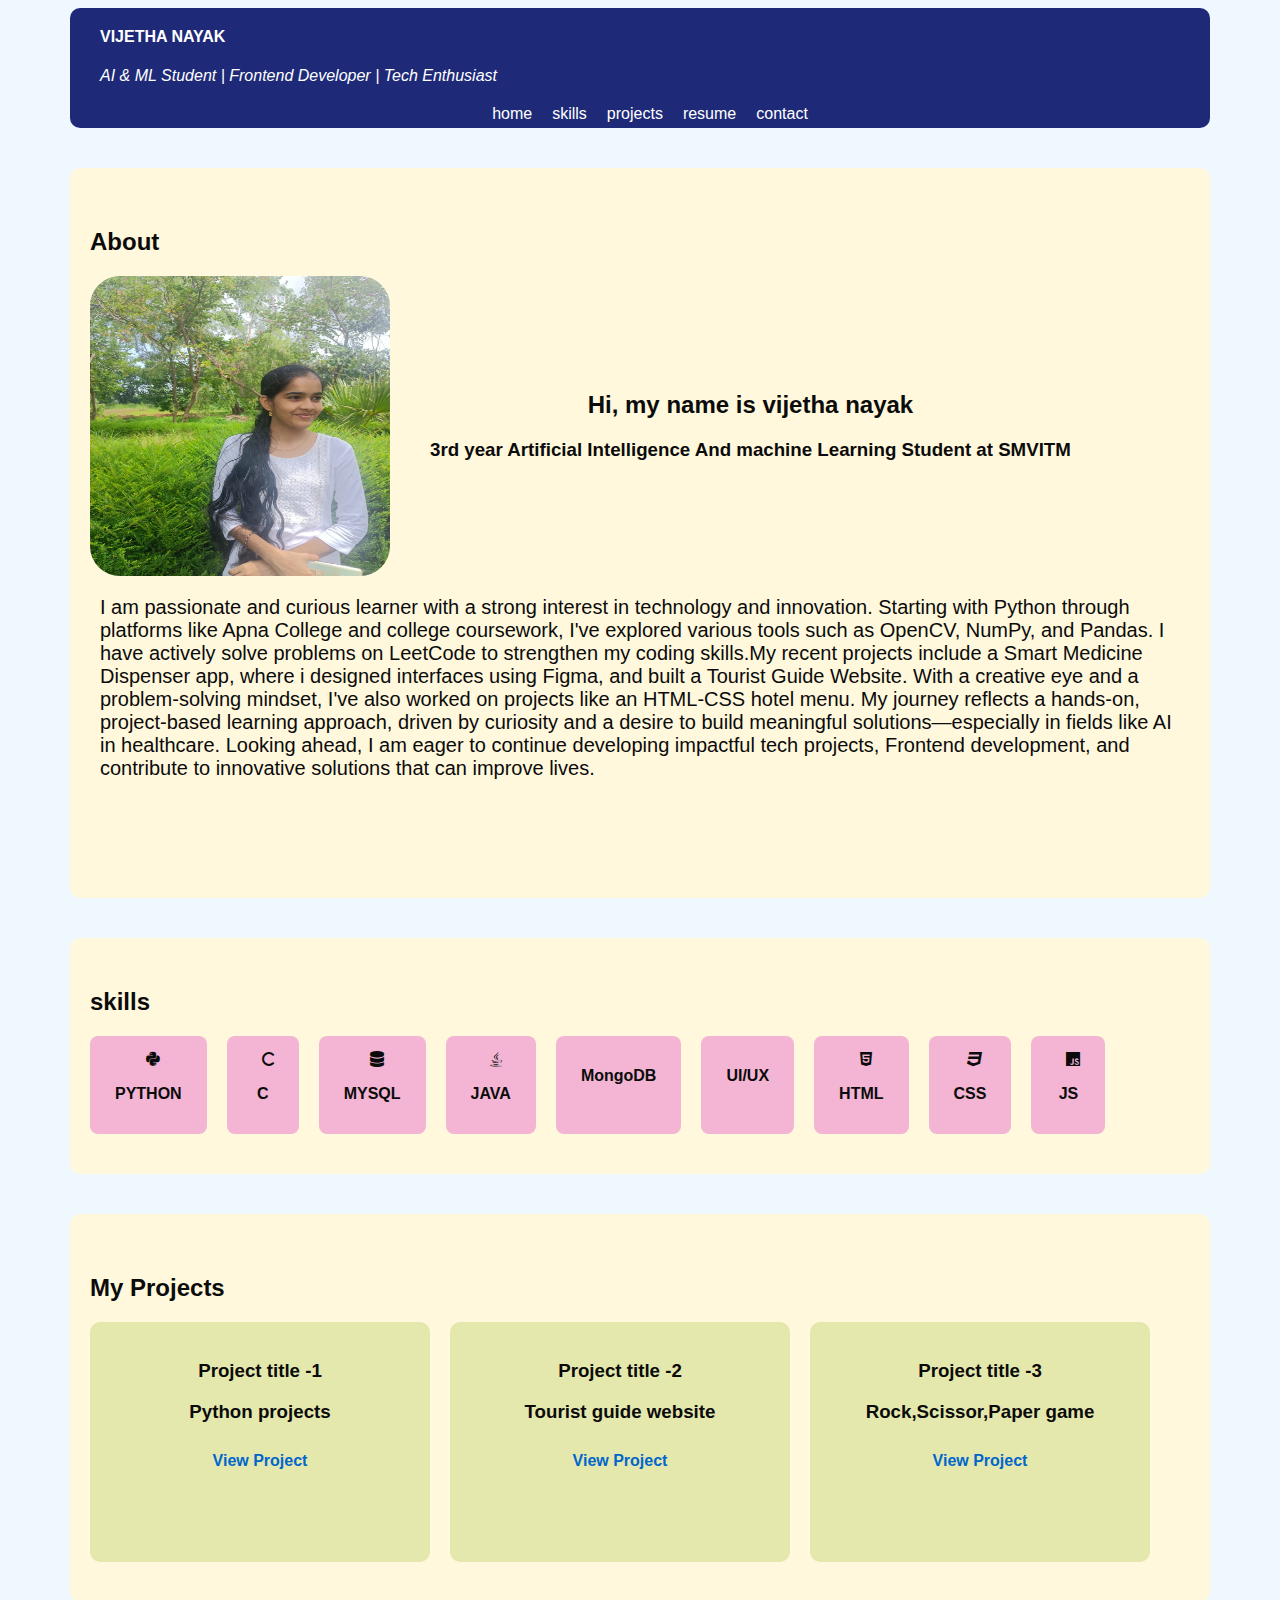
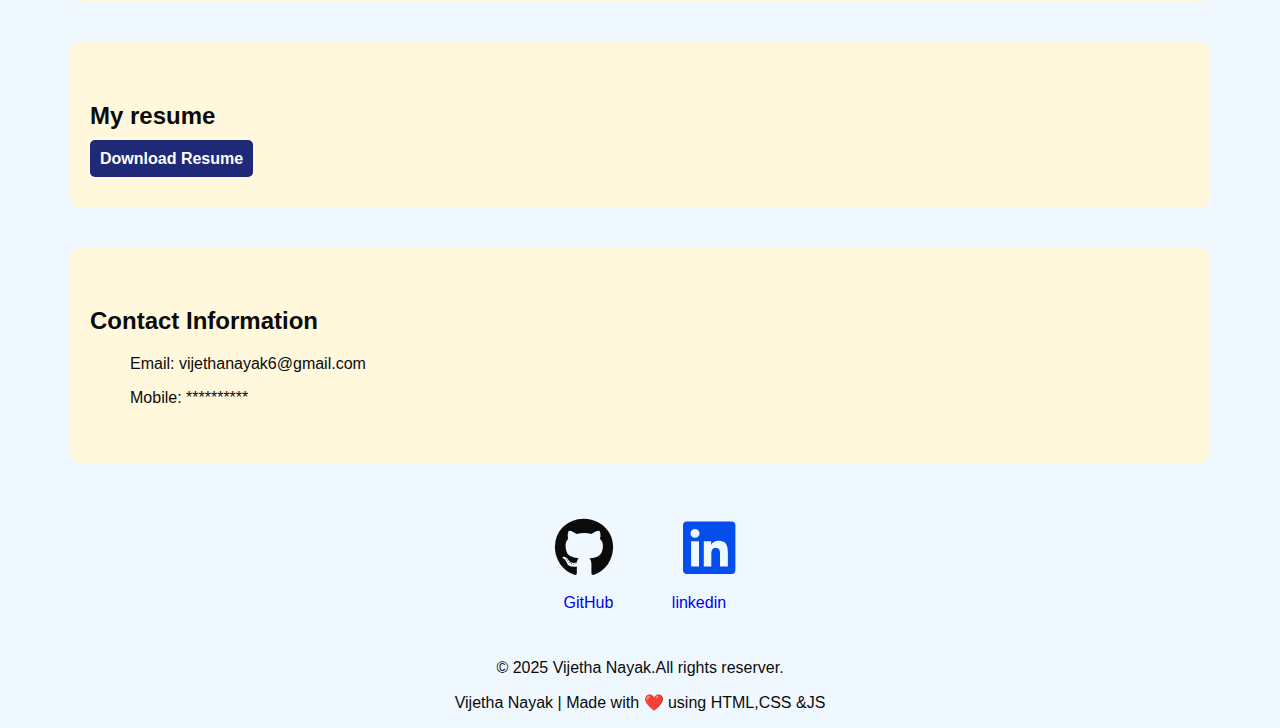
<file: index.html>
<!DOCTYPE html>
<html lang="en">

<head>
    <meta charset="UTF-8">
    <meta name="viewport" content="width=device-width, initial-scale=1.0">
    <title>PORTFOLIO</title>
    <link rel="stylesheet" href="port1.css">
    <link rel="stylesheet" href="https://cdnjs.cloudflare.com/ajax/libs/font-awesome/6.4.0/css/all.min.css">
</head>

<body>
    <header>
            <h4>VIJETHA NAYAK</h4>
            <i>AI & ML Student | Frontend Developer | Tech Enthusiast</i>
        <nav>
            <ul>
                <li><a href="#home" >home</a></li>
                <li><a href="#skills" >skills</a></li>
                <li><a href="#projects" >projects</a></li>
                <li><a href="#resume" >resume</a></li>
                <li><a href="#contact" >contact</a></li>
            </ul>
        </nav>
    </header>
    <section id="home">
         <h2>About </h2>
        <div class="about">
            <img src="vij.jpg" alt="Image">
            <div class="about-text">
                <h2> Hi, my name is vijetha nayak </h2>
                <h3> 3rd year Artificial Intelligence And machine Learning Student at SMVITM</h3>
            </div>
        </div>
        <p>I am passionate and curious learner with a strong interest in technology and innovation. Starting with Python
            through platforms like Apna College and college coursework, I've explored various tools such as OpenCV,
            NumPy, and Pandas. I have actively solve problems on LeetCode to strengthen my coding skills.My recent
            projects include a Smart Medicine Dispenser app, where i designed interfaces using Figma, and 
            built a Tourist Guide Website. With a creative eye and a problem-solving mindset, I've also worked on
            projects like an HTML-CSS hotel menu. My journey reflects a hands-on, project-based learning approach,
            driven by curiosity and a desire to build meaningful solutions—especially in fields like AI in healthcare.
            Looking ahead, I am eager to continue developing impactful tech projects, Frontend development, and
            contribute to innovative solutions that can improve lives.</p>
    </section>
    <section id="skills">
        <h2 class="skills">skills</h2>
        <div class="grid">
            <div class="skill">
                <i class="fa-brands fa-python"></i>
                <p>PYTHON</p>
            </div>
            <div class="skill">
                <i class="fa-solid fa-c"></i>
                <p>C</p>
            </div>
            <div class="skill">
                <i class="fa-solid fa-database"></i>
                <p>MYSQL</p>
            </div>
            <div class="skill">
                <i class="fa-brands fa-java"></i>
                <p>JAVA</p>
            </div>
            <div class="skill">
                <p>MongoDB</p>
            </div>
            <div class="skill"><p>UI/UX</p></div>
            <div class="skill">
                <i class="fa-brands fa-html5"></i>
                <p>HTML</p></div>
            <div class="skill">
                <i class="fa-brands fa-css3"></i>
                <p>CSS</p></div>
            <div class="skill">
                <i class="fa-brands fa-js"></i>
                <p>JS</p></div>
        </div>
    </section>
    <section id="projects">
        <h2>My Projects</h2>
        <div class="projects"></div>
        <div class="grid">
            <div class="card">
                <h3>Project title -1</h3>
                <h3>Python projects</h3>
                <a href="Project1.html">View Project</a>
            </div>
            <div class="card">
                <h3>Project title -2</h3>
                <h3>Tourist guide website</h3>
                <a href="Project2.html">View Project</a>
            </div>
            <div class="card">
                <h3>Project title -3</h3>
                <h3>Rock,Scissor,Paper game</h3>
                <a href="Project3.html">View Project</a>
            </div>
        </div>
    </div>
    </section>
    <section id="resume">
        <div class="resume">
            <h2>My resume</h2>
            <a href="Resume.pdf" download class="rsm-btn">Download Resume</a>
        </div>
    </section>
    <section id="contact">
        <div class="contact-container">
            <h2>Contact Information </h2>
            <ul>Email: vijethanayak6@gmail.com</ul>
            <ul>Mobile: **********</ul>
        </div>
    </section>
    <footer>
        <div class="social">
            <div class="git">
                <a href="https://github.com/Vijetha6" target="_blank">
                    <i class="fa-brands fa-github"></i>
                    <p>GitHub</p>
                </a>
            </div>
            <div class="linkd">
                <a href="https://www.linkedin.com/in/vijethanayak6" target="_blank">
                    <i class="fa-brands fa-linkedin"></i>
                    <p>linkedin</p>
                </a>
            </div>
            </div>
        <p align="center">&copy; 2025 Vijetha Nayak.All rights reserver.</p>
        <p align="center">Vijetha Nayak | Made with ❤️ using HTML,CSS &JS</p>
    </footer>
    <script src="port.js"></script>
</body>
</html>
</file>
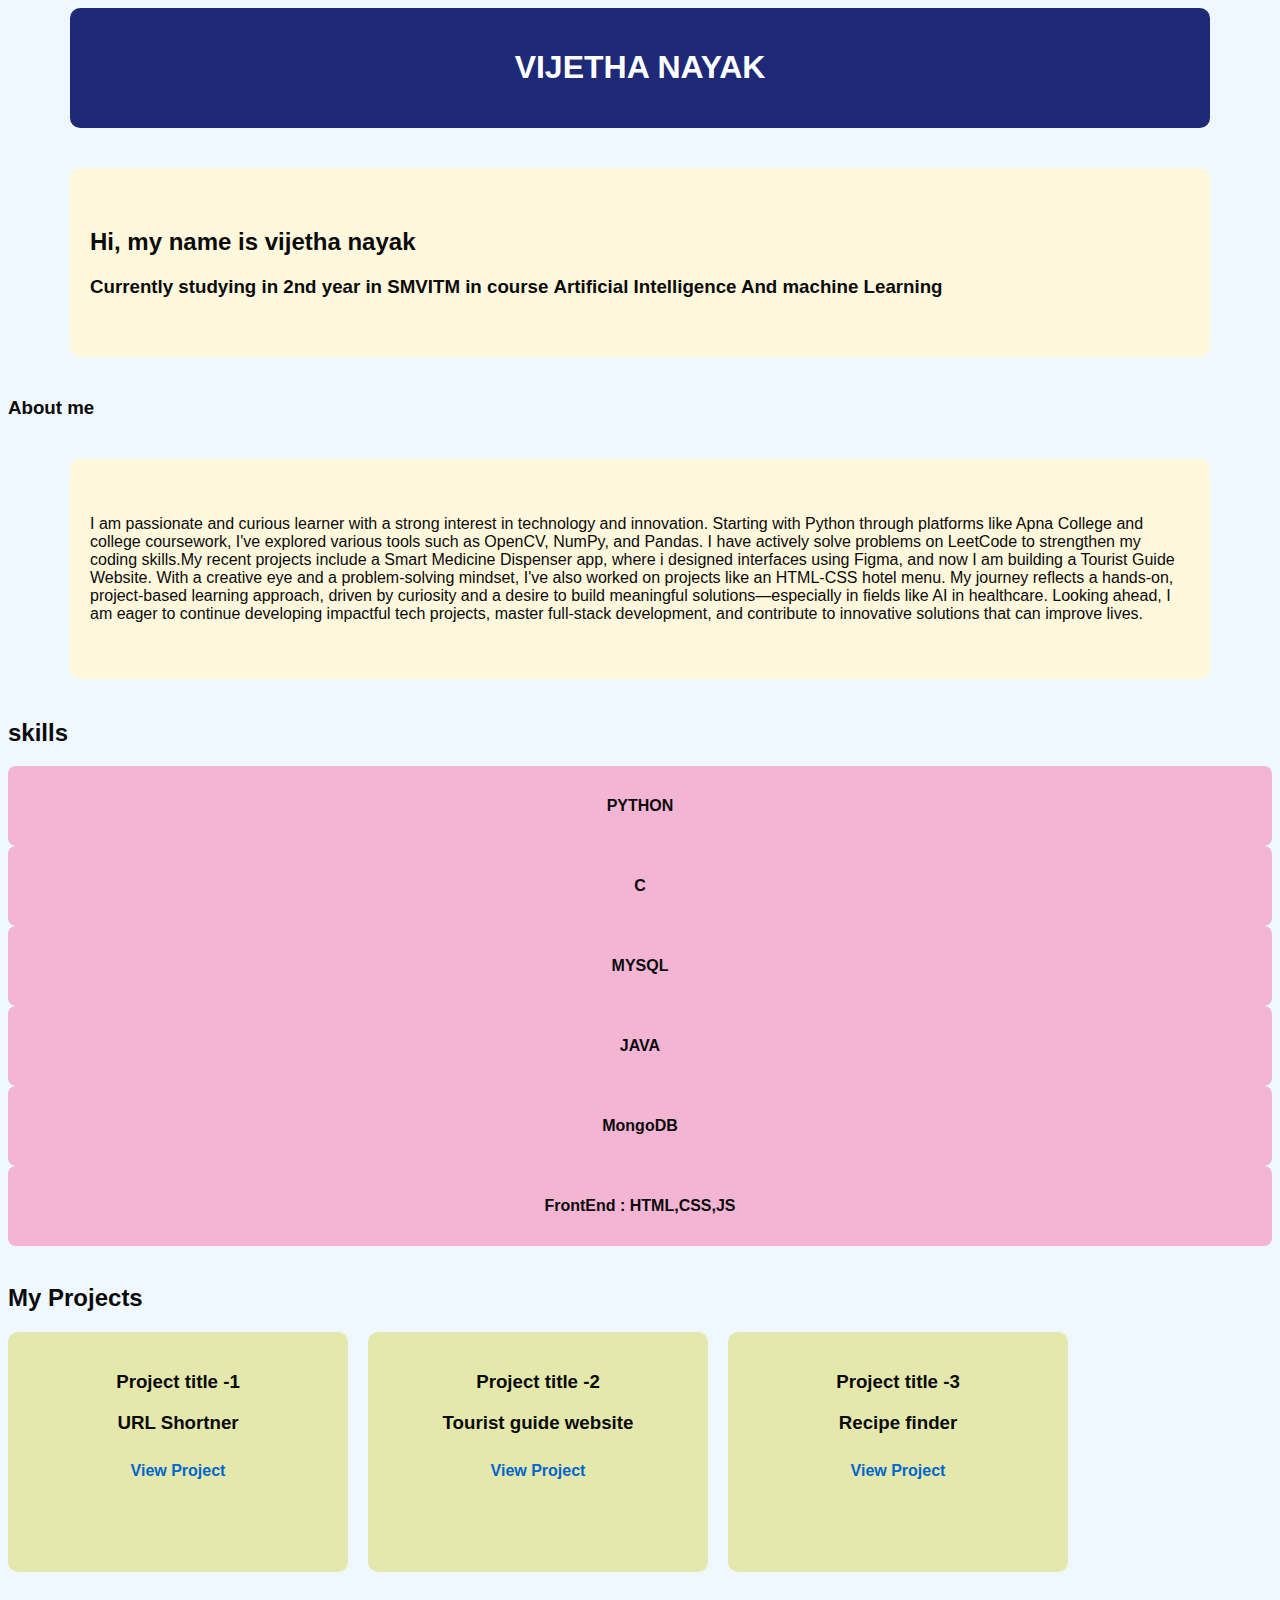
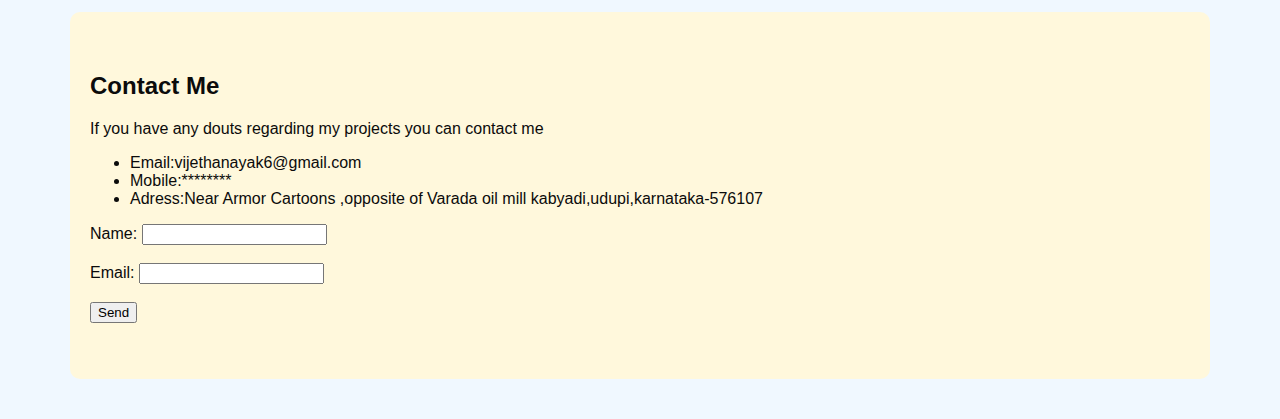
<file: port.html>
<!DOCTYPE html>
<html lang="en">
<head>
    <meta charset="UTF-8">
    <meta name="viewport" content="width=device-width, initial-scale=1.0">
    <title>port.com</title>
    <link rel="stylesheet" href="port1.css">
</head>
<body>
    <header>
        <h1 class="logo" align="center">VIJETHA NAYAK</h1>
        <ul class="nav">
            <li<a href="#Home"></a></li>
            <li<a href="#About"></a></li>
            <li<a href="#Projects"></a></li>
            <li<a href="#Contact"></a></li>
        </ul>
    </header>
    <section id="Home"class="section"> 
        <h2> Hi, my name is vijetha nayak </h2>
        <h3>Currently studying in 2nd year in <b>SMVITM</b> in course <b>Artificial Intelligence And machine Learning</b> </h3>
    </section>
    <h3><b>About me</b></h3>
    <section id="About" class="section">
        <p>I am passionate and curious learner with a strong interest in technology and innovation. Starting with Python through platforms like Apna College and college coursework, I've explored various tools such as OpenCV, NumPy, and Pandas. I have actively solve problems on LeetCode to strengthen my coding skills.My recent projects include a Smart Medicine Dispenser app, where i designed interfaces using Figma, and now I am building a Tourist Guide Website. With a creative eye and a problem-solving mindset, I've also worked on projects like an HTML-CSS hotel menu. My journey reflects a hands-on, project-based learning approach, driven by curiosity and a desire to build meaningful solutions—especially in fields like AI in healthcare. Looking ahead, I am eager to continue developing impactful tech projects, master full-stack development, and contribute to innovative solutions that can improve lives.</p>
    </section>
    <section id="Languages i know">
        <h2 style="text-align:center;"></h2>
        <h2>skills</h2>
        <div class="skills-container">
        <div class="skill">
            <p>PYTHON</p>
        </div>
        <div class="skill">
            <p>C</p>
        </div>
        <div class="skill">
            <p>MYSQL</p>
        </div>
        <div class="skill">
            <p>JAVA</p>
        </div>
        <div class="skill">
            <p>MongoDB</p>
        </div>
        <div class="skill">
            <p>FrontEnd : HTML,CSS,JS</p>
        </div>
        </div>
    </section>
    <br id="projects">
        <div class="container">
            <h2>My Projects</h2>
            <div class="grid">
                <div class="card">
                    <h3>Project title -1</h3>
                    <h3>URL Shortner</h3>
                    <a href="Project1.html">View Project</a>
                </div>
                <div class="card">
                    <h3>Project title -2</h3>
                    <h3>Tourist guide website</h3>
                    <a href="Project2.html">View Project</a>
                </div>
                <div class="card">
                    <h3>Project title -3</h3>
                    <h3>Recipe finder</h3>
                    <a href="Project3.html">View Project</a>
                </div>
            </div>
        </div>
    </section>
    <section id="contact">
        <div class="contact-container">
            <h2>Contact Me </h2>
            <p> If you have any douts regarding my projects you can contact me</p>
            <ul>
                <li>Email:vijethanayak6@gmail.com</li>
                <li>Mobile:********</li>
                <li>Adress:Near Armor Cartoons ,opposite of Varada oil mill kabyadi,udupi,karnataka-576107</li>
            </ul>
            <form id="contactForm">
            <label for="name">Name:</label>
            <input type="text" id="name" name="name"><br><br>
            <label for="email">Email:</label>
            <input type="email" id="email" name="email"><br><br>
            <button type="submit">Send</button>
        </form>
        <p id="formstatus"></p>
        </div>
    </section>
    <script src="port.js"></script>
</body>
</html>
</file>
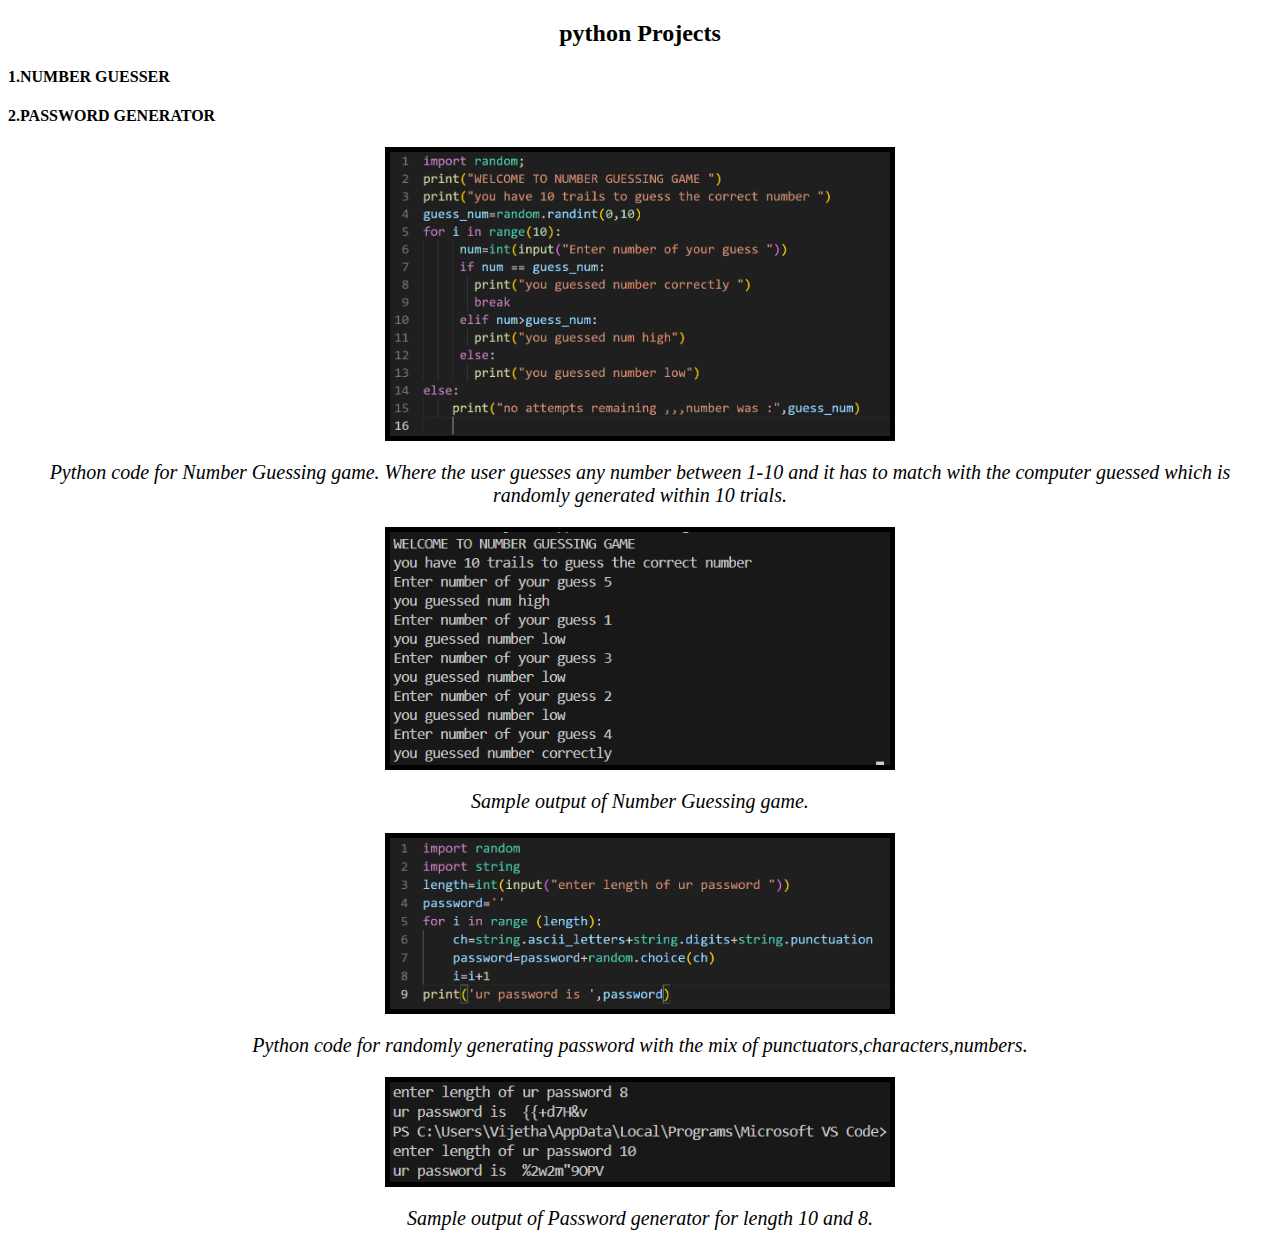
<file: Project1.html>
<!DOCTYPE html>
<html lang="en">
<head>
    <meta charset="UTF-8">
    <meta name="viewport" content="width=device-width, initial-scale=1.0">
    <title>Project1</title>
    <link rel="stylesheet" href="p1.css">
</head>
<body>
    <h2 align="center">python Projects</h2>
    <h4>1.NUMBER GUESSER</h4>
    <h4>2.PASSWORD GENERATOR</h4>
    <div class="img">
        <img class="imgs" src="num1.png" alt="Start page">
        <div class="text">Python code for Number Guessing game. Where the user guesses any number between 1-10 and it has to match with the computer guessed  which is randomly generated within 10 trials. </div>
        <img class="imgs" src="num2.png" alt="Win page">
        <div class="text">Sample output of Number Guessing game.</div>
        <img class="imgs" src="pas1.png" alt="Draw page">
        <div class="text">Python code for randomly generating password with the mix of punctuators,characters,numbers.</div>
        <img class="imgs" src="pas2.png" alt="Lose page">
        <div class="text">Sample output of Password generator for length 10 and 8.</div>
    </div>
</body>
</html>
</file>
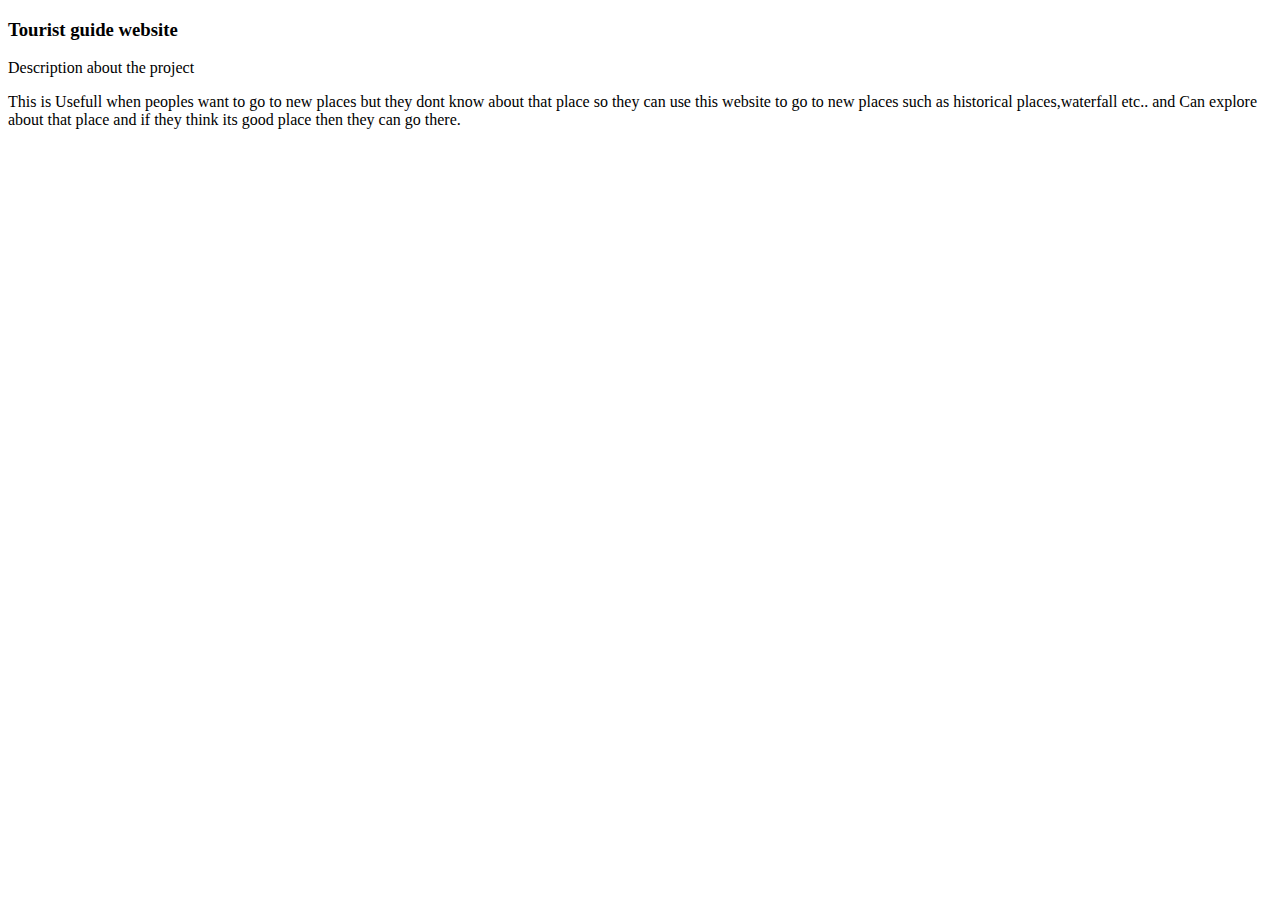
<file: Project2.html>
<!DOCTYPE html>
<html lang="en">
<head>
    <meta charset="UTF-8">
    <meta name="viewport" content="width=device-width, initial-scale=1.0">
    <title>project2</title>
</head>
<body>
    <h3>Tourist guide website </h3>
    <p>Description about the project</p>
    <p>This is Usefull when peoples want to go to new places but they dont know about that  place so they can use this website to go to new places such as historical places,waterfall etc.. and Can explore about that place and if they think its good place then they can go there.</p>
</body>
</html>
</file>
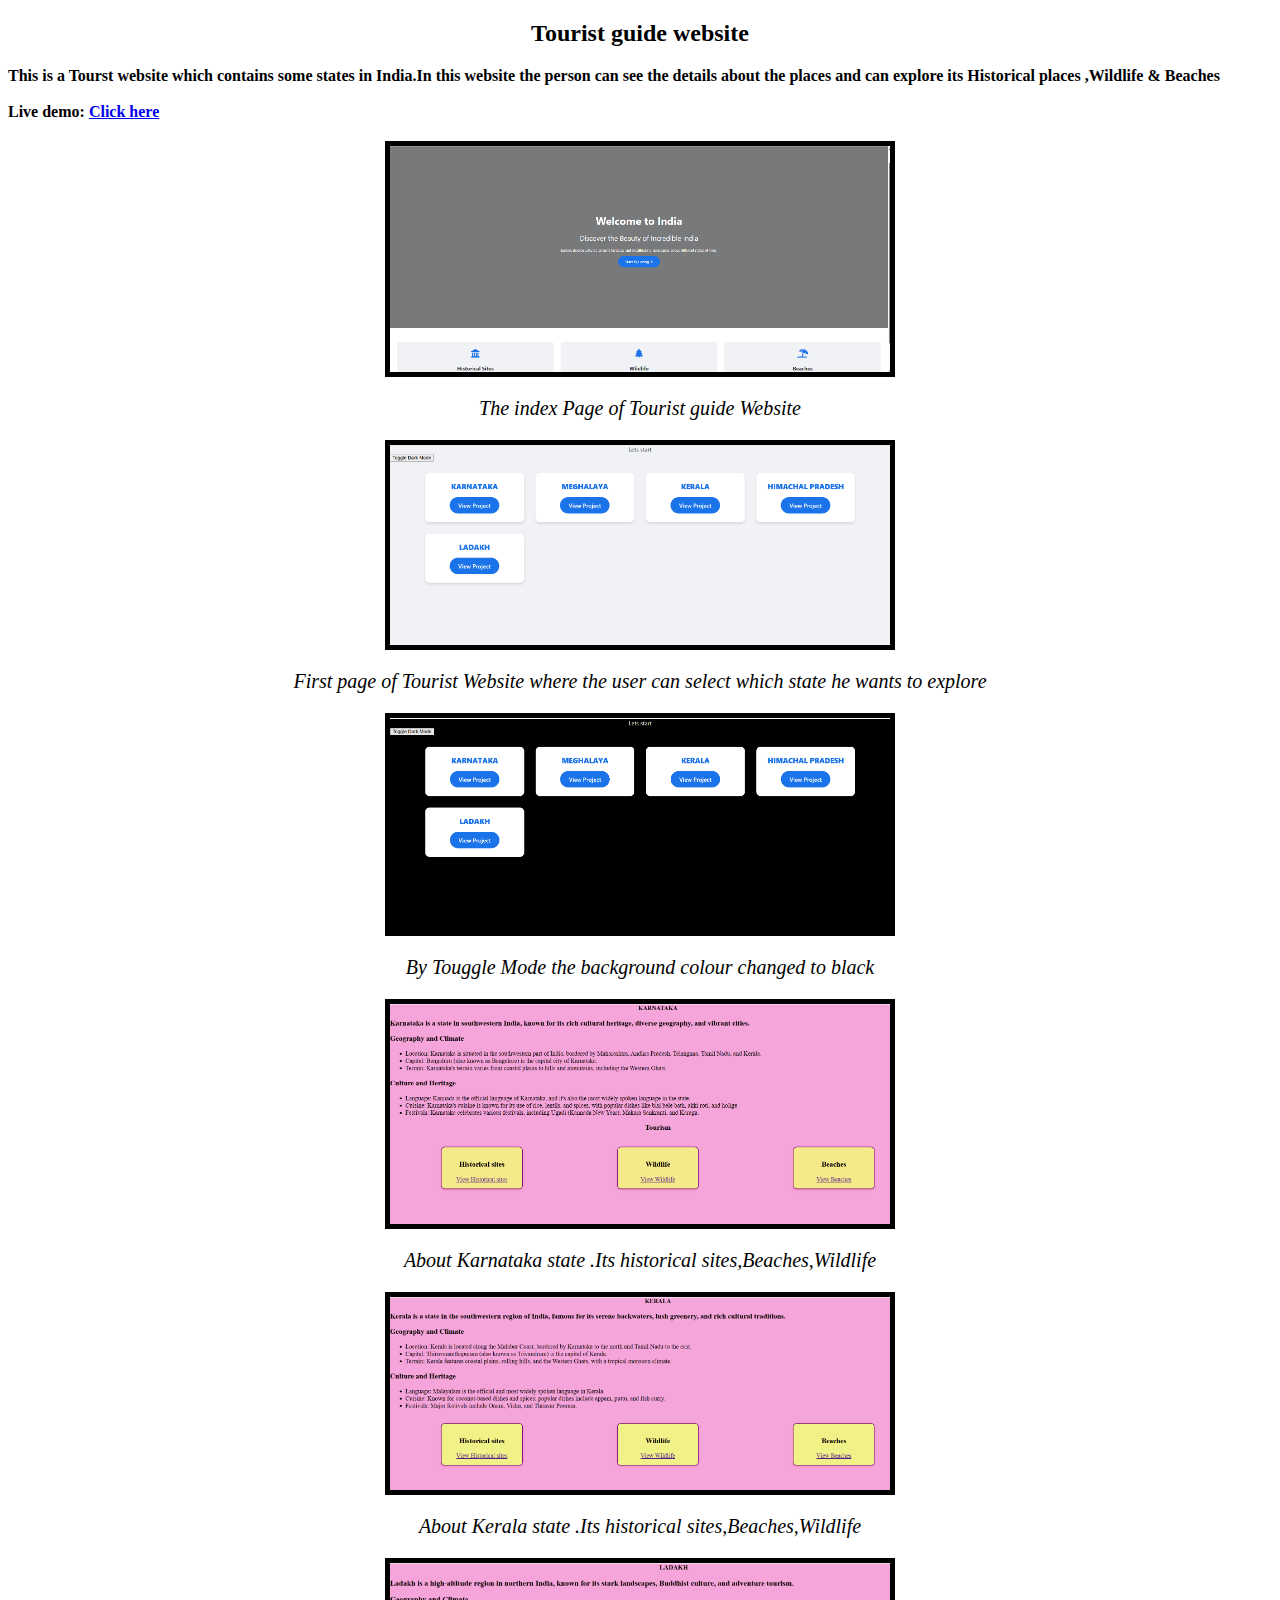
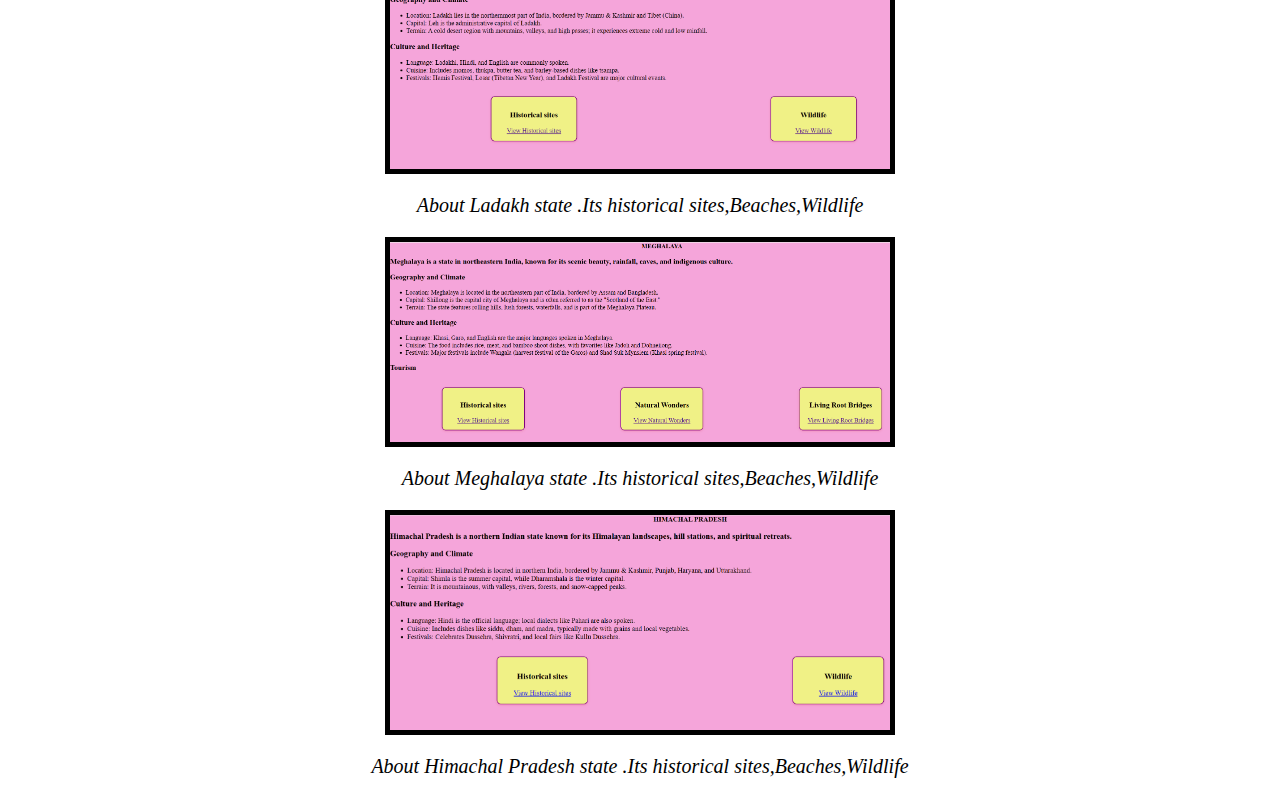
<file: project2.html>
<!DOCTYPE html>
<html lang="en">
<head>
    <meta charset="UTF-8">
    <meta name="viewport" content="width=device-width, initial-scale=1.0">
    <title>project2</title>
    <link rel="stylesheet" href="p2.css">
</head>
<body>
    <h2 align="center">Tourist guide website </h2>
    <b>This is a Tourst website which contains some states in India.In this website the person can see the details about the places and can explore its Historical places ,Wildlife & Beaches</b> 
    <br><br>
    <b>Live demo: <a href="https://vijetha6.github.io/IndTour/">Click here</a></b>
    <div class="images">
        <img class="imgs" src="index.png" alt="Index page"> 
        <div class="text">The index Page of Tourist guide Website </div>
        <img class="imgs" src="login.png"alt="login page">
        <div class="text">First page of Tourist Website where the user can select which state he wants to explore</div>
        <img class="imgs" src="login2.png" alt="Toggle mode">
        <div class="text">By Touggle Mode the background colour changed to black</div>
        <img class="imgs" src="kar.png" alt="karnataka">
        <div class="text">About Karnataka state .Its historical sites,Beaches,Wildlife</div>
        <img class="imgs" src="ker.png" alt="kerala">
        <div class="text">About Kerala state .Its historical sites,Beaches,Wildlife</div>
        <img class="imgs" src="ldk.png" alt="Ladakh">
        <div class="text">About Ladakh state .Its historical sites,Beaches,Wildlife</div>
        <img class="imgs" src="megha.png" alt="Meghalaya">
        <div class="text">About Meghalaya state .Its historical sites,Beaches,Wildlife</div>
        <img class="imgs" src="HP.png" alt="Himachal Pradesh">
        <div class="text">About Himachal Pradesh state .Its historical sites,Beaches,Wildlife</div>
    </div>
</body>
</html>
</file>
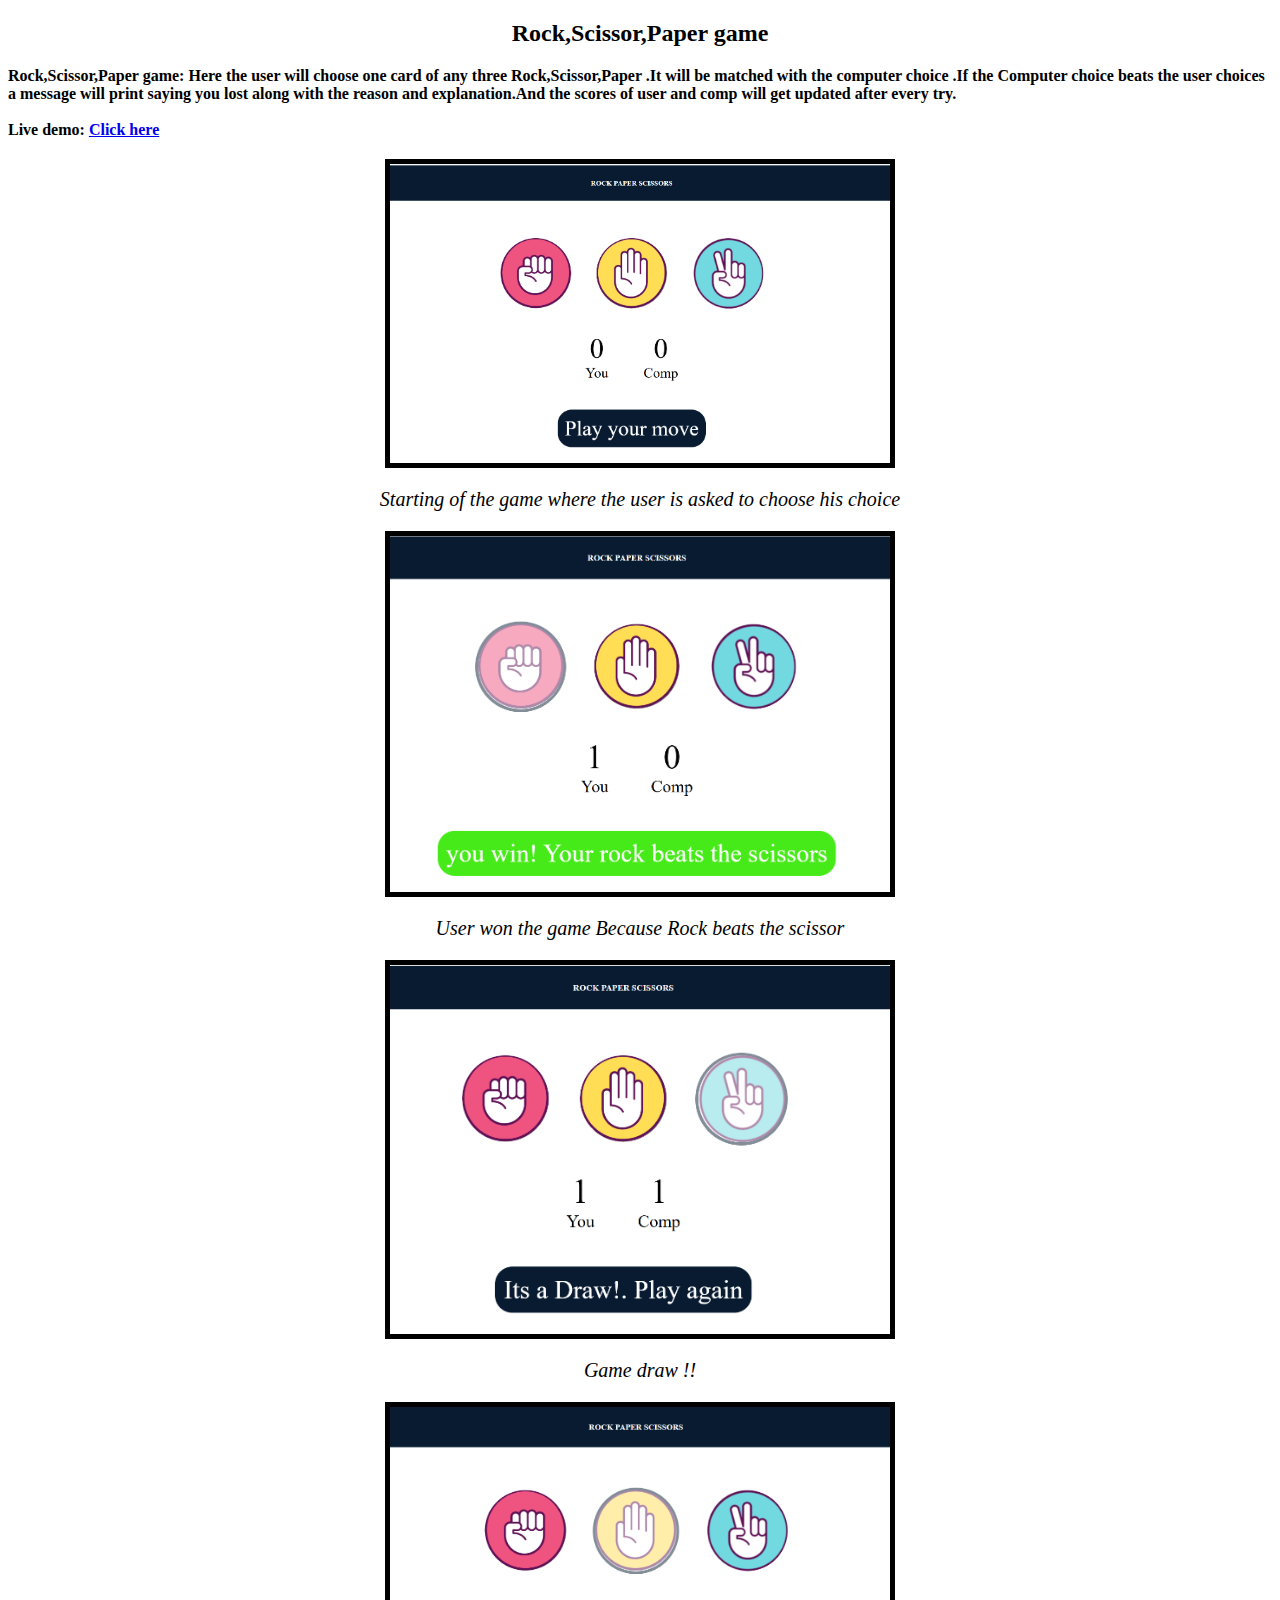
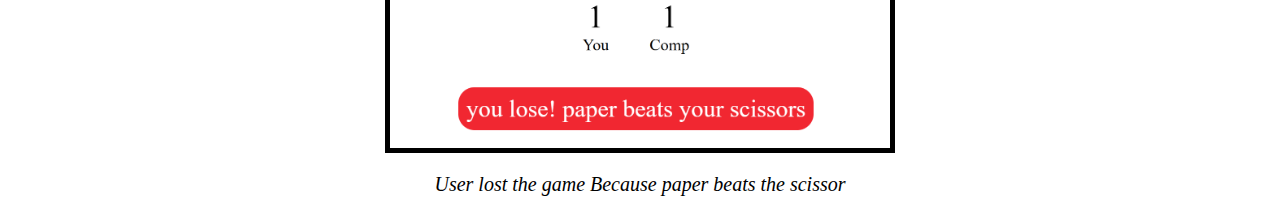
<file: Project3.html>
<!DOCTYPE html>
<html lang="en">
<head>
    <meta charset="UTF-8">
    <meta name="viewport" content="width=device-width, initial-scale=1.0">
    <title>Rock,Scissor,Paper game</title>
    <link rel="stylesheet" href="p3.css">
</head>
<body>
    <h2 align="center">Rock,Scissor,Paper game</h2>
    <b>Rock,Scissor,Paper game: Here the user will choose one card of any three Rock,Scissor,Paper .It will be matched with the computer choice .If the Computer choice beats the user choices a message will print saying you lost along with the reason and explanation.And the scores of user and comp will get updated after every try.
    </b>
    <br><br>
    <b>Live demo: <a href=" https://vijetha6.github.io/RockGame/">Click here</a></b>
    <div class="images">
        <img class="imgs" src="start.png" alt="Start page">
        <div class="text">Starting of the game where the user is asked to choose his choice </div>
        <img class="imgs" src="win.png" alt="Win page">
        <div class="text">User won the game  Because Rock beats the scissor</div>
        <img class="imgs" src="draw.png" alt="Draw page">
        <div class="text">Game draw !!</div>
        <img class="imgs" src="lose.png" alt="Lose page">
        <div class="text">User lost the game Because paper beats the scissor</div>
    </div>
</body>
</html>
</file>
<file: port1.css>
body {
    font-family: 'Gill Sans', 'Gill Sans MT', Calibri, 'Trebuchet MS', sans-serif;
    background-color: aliceblue;
    color: #0b0b0b;
}
html{
    scroll-behavior: smooth;
}
 
header {
    justify-content: space-between;
    color: white;
    height:80px;
    border-radius: 10px;
    padding:20px 20px ;
    max-width: 1100px;
    margin:auto;
    position: sticky;
    top: 0;
    background-color: #1e2a78;
    
}
header nav{
    display: flex;
    justify-content: center;
}
header ul{
    margin-top: 20px;
    list-style: none;
    display: flex;
}

header li{
    margin-right: 20px;
    color: white;
}
header ul li a{
    color: white;
    padding: 0;
    text-decoration: none;
}
header h4,i{
    margin-top:0;
    margin-left: 10px;
}
header ul a:hover{
    text-decoration: underline;
}
#home{
    max-width: 1100px;
    border-radius: 10px;
    margin: 40px auto;
    height:650px;
    padding:40px 20px;
    background-color:cornsilk;
}
.about img{
    width:300px;
    height:300px;
    /* border: 2px solid rgb(0, 0, 0); */
    border-radius: 30px;
    background-size: cover;
    margin-right:40px;
}
.about{
    display:flex;
    align-items: center;
}

.about-text{
    margin-top:0;
    text-align:center;
}
#home p{
    font-size:20px;
    margin-left: 10px;
}

.section, #skills, #projects, #contact,#resume {
    padding: 40px 20px;
    max-width: 1100px;
    margin: 40px auto;
    background-color:cornsilk;
    border-radius: 10px;
}
.skill {
    background-color:#f3b5d3;
    padding: 15px 25px;
    border-radius: 8px;
    text-align: center;
    font-weight: bold;
}
.skill:hover{
    text-decoration:underline;
}
.skills {
    justify-content: center; 
    gap: 20px; 
    margin-top: 10px;
}
.grid{
    display:inline-flex;
    gap: 20px;
}
.projects{
    display: flex;
    justify-content: space-evenly;
}
 
.card {
    height:200px;
    width:300px;
    background-color:#e4e8ad;
    padding: 20px;
    border-radius: 10px;
    text-align: center;
}
 
.card a {
    display: inline-block;
    margin-top: 10px;
    color: #0066cc;
    text-decoration: none;
    font-weight: bold;
}
 
.card a:hover {
    text-decoration:underline;
}

.rsm-btn{
    background-color:  #1e2a78;
    color:white;
    padding:10px;
    border-radius: 5px;
    text-decoration: none;
    font-weight: bold;
}
.rsm-btn:hover{
    background-color: azure;
    color:#0b0b0b;
}
.fa-github{
    margin-right: 20px;
    font-size: 60px;
    color: #0b0b0b;
}
.fa-linkedin{
    margin-left: 20px;
    font-size: 60px;
    color: #064eeb;
}

.social{
    display:flex;
    justify-content: center;
    align-items: center;
}

footer a{
    display:flex;
    flex-direction:column;
    align-items: center;
    text-decoration: none;
    margin:15px;
}
footer a:hover{
    text-decoration: underline;
    color: #0b0b0b;
    
}
</file>
<file: p1.css>
.imgs{
    margin:20px auto;
    width:100%;
    max-width:500px;
    height:auto;
    border:5px solid black;
    background-size: cover;
    display: flex;
    flex-wrap: wrap; 
}
.text{
    margin: 20px;
    font-size:20px;
    font-weight: 400;
    font-style: italic;
}
.img{
    text-align: center;
    gap: 20px;
}
</file>
<file: p2.css>
.imgs{
    margin:20px auto;
    width:100%;
    max-width:500px;
    height:auto;
    border:5px solid black;
    background-size: cover;
    display: flex;
    flex-wrap: wrap; 
}
.text{
    margin: 20px;
    font-size:20px;
    font-weight: 400;
    font-style: italic;
}
.images{
    text-align: center;
    gap: 20px;
}
</file>
<file: p3.css>
.imgs{
    margin:20px auto;
    width:100%;
    max-width:500px;
    height:auto;
    border:5px solid black;
    background-size: cover;
    display: flex;
    flex-wrap: wrap; 
}
.text{
    margin: 20px;
    font-size:20px;
    font-weight: 400;
    font-style: italic;
}
.images{
    text-align: center;
    gap: 20px;
}
</file>
